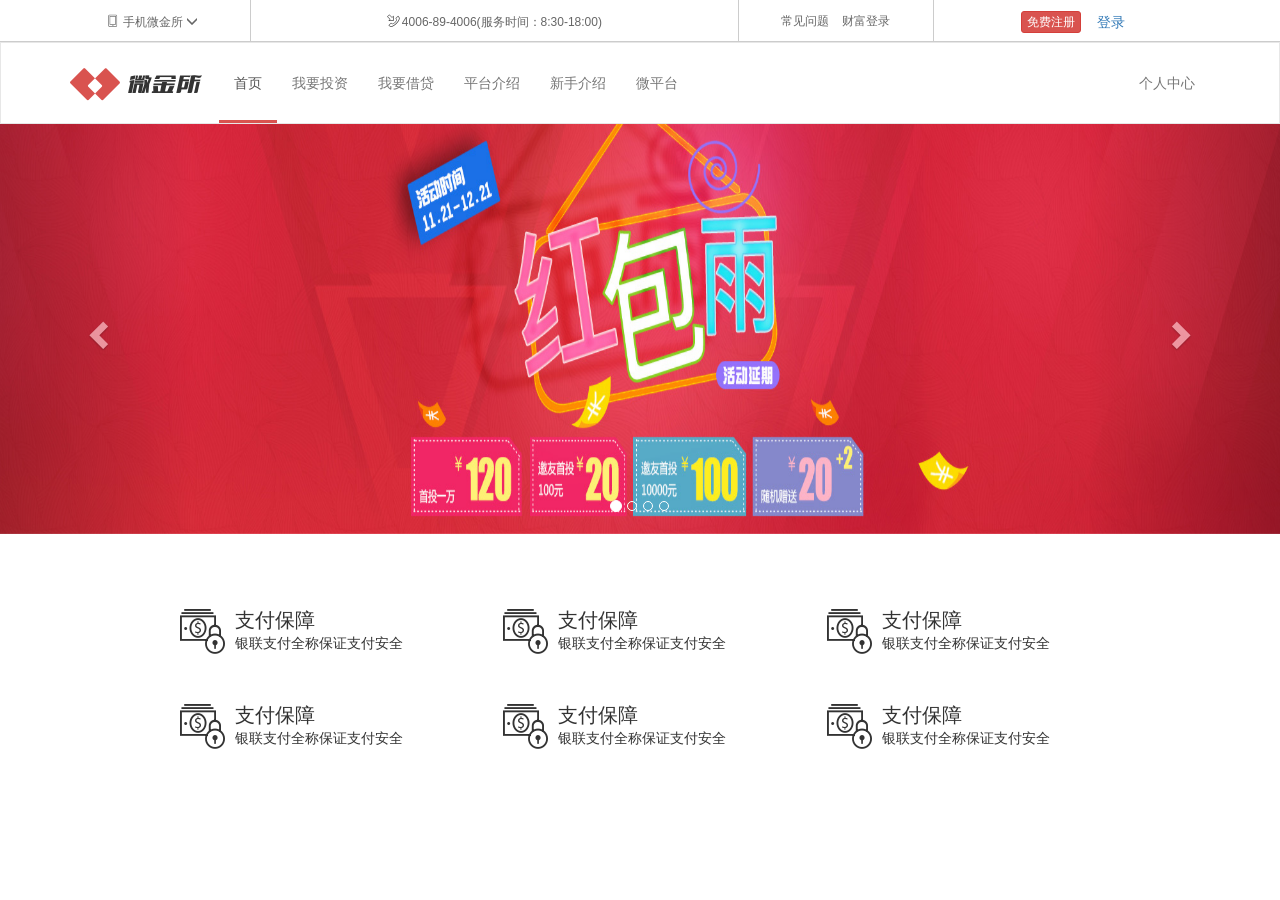
<file: WeiJinSuo/index.html>
<!DOCTYPE html>
<html>
<head lang="en">
    <meta charset="UTF-8">
    <meta name="viewport"
          content="width=device-width, user-scalable=no, initial-scale=1.0, maximum-scale=1.0, minimum-scale=1.0"/>
    <title>wjs.广州</title>
    <link rel="stylesheet" href="lib/bootstrap/css/bootstrap.css"/>
    <link rel="shoucut icon" href="./favicon.ico"/>
    <!--[if lt ie 9]>
        <script src="lib/html5shiv/html5shiv.js"></script>
        <script src="lib/respond/respond.js"></script>
    <![endif]-->
    <link rel="stylesheet" href="css/reset.css"/>
    <link rel="stylesheet" href="css/index.css"/>
    <link rel="stylesheet" href="css/style.css"/>
</head>
<body>

<div class="wjs_container">
    <!-- 页面头部-->
    <div class="wjs_header hidden-sm hidden-xs">
        <div class="container">
           <div class="row">
               <div class="col-md-2">
                   <a href="#" class="wjs_app">
                       <span class="wjs_icon wjs_icon_phone "></span>
                       <span>手机微金所</span>
                       <span class="icon_down  glyphicon glyphicon-menu-down "></span>
                       <img  src="./images/code.jpg" alt=""/>
                   </a>
               </div>
               <div class="col-md-5">
                   <span class="wjs_icon wjs_icon_tel"></span>
                   <a href="javascript:;">4006-89-4006(服务时间：8:30-18:00)</a>
               </div>
               <div class="col-md-2">
                   <a href="javascript:;">常见问题</a>
                   <a href="javascript:;" class="ml_10">财富登录</a>
               </div>
               <div class="col-md-3">
                   <button type="button" class="btn btn-danger btn-xs bgRed">免费注册</button>
                   <button type="button" class="btn btn-link">登录</button>
               </div>
           </div>
        </div>
    </div>
    <!-- 页面导航-->
    <nav class="navbar wjs_nav">
        <div class="container">
            <!-- Brand and toggle get grouped for better mobile display -->
            <div class="navbar-header">
                <button type="button" class="navbar-toggle collapsed mt_23 mb_23" data-toggle="collapse" data-target="#bs-example-navbar-collapse-1" aria-expanded="false">
                    <span class="sr-only">Toggle navigation</span>
                    <span class="icon-bar"></span>
                    <span class="icon-bar"></span>
                    <span class="icon-bar"></span>
                </button>
                <a class="navbar-brand" href="#">
                    <span class="wjs_icon wjs_icon_logo"></span>
                    <span class="wjs_icon wjs_icon_word"></span>
                </a>
            </div>

            <!-- Collect the nav links, forms, and other content for toggling -->
            <div class="collapse navbar-collapse" id="bs-example-navbar-collapse-1">
                <ul class="nav navbar-nav">
                    <li class="active"><a href="#">首页</a></li>
                    <li><a href="#">我要投资</a></li>
                    <li><a href="#">我要借贷</a></li>
                    <li><a href="#">平台介绍</a></li>
                    <li><a href="#">新手介绍</a></li>
                    <li><a href="#">微平台</a></li>

                </ul>

                <ul class="nav navbar-nav navbar-right hidden-sm hidden-xs ">
                    <li><a href="#">个人中心</a></li>
                </ul>
            </div>
        </div>
    </nav>
    <!-- 广告图-->
    <div class="wjs_banner">
        <div id="imageId" class="carousel slide" data-ride="carousel">
            <!-- Indicators -->
            <ol class="carousel-indicators">
                <li data-target="#imageId" data-slide-to="0" class="active"></li>
                <li data-target="#imageId" data-slide-to="1"></li>
                <li data-target="#imageId" data-slide-to="2"></li>
                <li data-target="#imageId" data-slide-to="3"></li>
            </ol>
            <!-- Wrapper for slides -->
            <div class="carousel-inner" role="listbox">
                <div class="item active">
                    <a href="javascript:;" class="pc_pic hidden-xs"><img src="./images/slide_01_2000x410.jpg" /></a>
                    <a href="javascript:;" class="moblie_pic hidden-sm hidden-md hidden-lg "><img src="./images/slide_01_640x340.jpg" /></a>
                </div>
                <div class="item">
                    <a href="javascript:;" class="pc_pic hidden-xs"><img src="./images/slide_02_2000x410.jpg" /></a>
                    <a href="javascript:;" class="moblie_pic hidden-sm hidden-md hidden-lg "><img src="./images/slide_02_640x340.jpg" /></a>

                </div>

                <div class="item">
                    <a href="javascript:;" class="pc_pic hidden-xs"><img src="./images/slide_03_2000x410.jpg" /></a>
                    <a href="javascript:;" class="moblie_pic hidden-sm hidden-md hidden-lg "><img src="./images/slide_03_640x340.jpg" /></a>

                </div>

                <div class="item">
                    <a href="javascript:;" class="pc_pic hidden-xs"><img src="./images/slide_04_2000x410.jpg" /></a>
                    <a href="javascript:;" class="moblie_pic hidden-sm hidden-md hidden-lg "><img src="./images/slide_04_640x340.jpg" /></a>

                </div>

            </div>

            <!-- Controls -->
            <a class="left carousel-control" href="#imageId" role="button" data-slide="prev">
                <span class="glyphicon glyphicon-chevron-left" aria-hidden="true"></span>

            </a>
            <a class="right carousel-control" href="#imageId" role="button" data-slide="next">
                <span class="glyphicon glyphicon-chevron-right" aria-hidden="true"></span>
            </a>
        </div>

    </div>
    <!-- 产品区块-->
    <div class="wjs_product hidden-xs">
        <div class="container">
            <div class="row">
                <div class="col-md-4 col-sm-6">
                    <div class="media">
                        <div class="media-left">
                            <!-- 字体图标 -->
                            <span class="wjs_icon wjs_icon_baozhang"></span>
                        </div>
                        <div class="media-body">
                            <h4 class="media-heading">支付保障</h4>
                            <p>银联支付全称保证支付安全</p>
                        </div>
                    </div>
                </div>
                <div class="col-md-4 col-sm-6">
                    <div class="media">
                        <div class="media-left">
                            <!-- 字体图标 -->
                            <span class="wjs_icon wjs_icon_baozhang"></span>
                        </div>
                        <div class="media-body">
                            <h4 class="media-heading">支付保障</h4>
                            <p>银联支付全称保证支付安全</p>
                        </div>
                    </div>
                </div>
                <div class="col-md-4 col-sm-6">
                    <div class="media">
                        <div class="media-left">
                            <!-- 字体图标 -->
                            <span class="wjs_icon wjs_icon_baozhang"></span>
                        </div>
                        <div class="media-body">
                            <h4 class="media-heading">支付保障</h4>
                            <p>银联支付全称保证支付安全</p>
                        </div>
                    </div>
                </div>
                <div class="col-md-4 col-sm-6">
                    <div class="media">
                        <div class="media-left">
                            <!-- 字体图标 -->
                            <span class="wjs_icon wjs_icon_baozhang"></span>
                        </div>
                        <div class="media-body">
                            <h4 class="media-heading">支付保障</h4>
                            <p>银联支付全称保证支付安全</p>
                        </div>
                    </div>
                </div>
                <div class="col-md-4 col-sm-6">
                    <div class="media">
                        <div class="media-left">
                            <!-- 字体图标 -->
                            <span class="wjs_icon wjs_icon_baozhang"></span>
                        </div>
                        <div class="media-body">
                            <h4 class="media-heading">支付保障</h4>
                            <p>银联支付全称保证支付安全</p>
                        </div>
                    </div>
                </div>
                <div class="col-md-4 col-sm-6">
                    <div class="media">
                        <div class="media-left">
                            <!-- 字体图标 -->
                            <span class="wjs_icon wjs_icon_baozhang"></span>
                        </div>
                        <div class="media-body">
                            <h4 class="media-heading">支付保障</h4>
                            <p>银联支付全称保证支付安全</p>
                        </div>
                    </div>
                </div>
            </div>
        </div>
    </div>
    <!--预约-->
    <div class="wjs_book"></div>

</div>

</body>
</html>
<script src="lib/jquery/jquery.js"></script>
<script src="lib/bootstrap/js/bootstrap.js"></script>
</file>
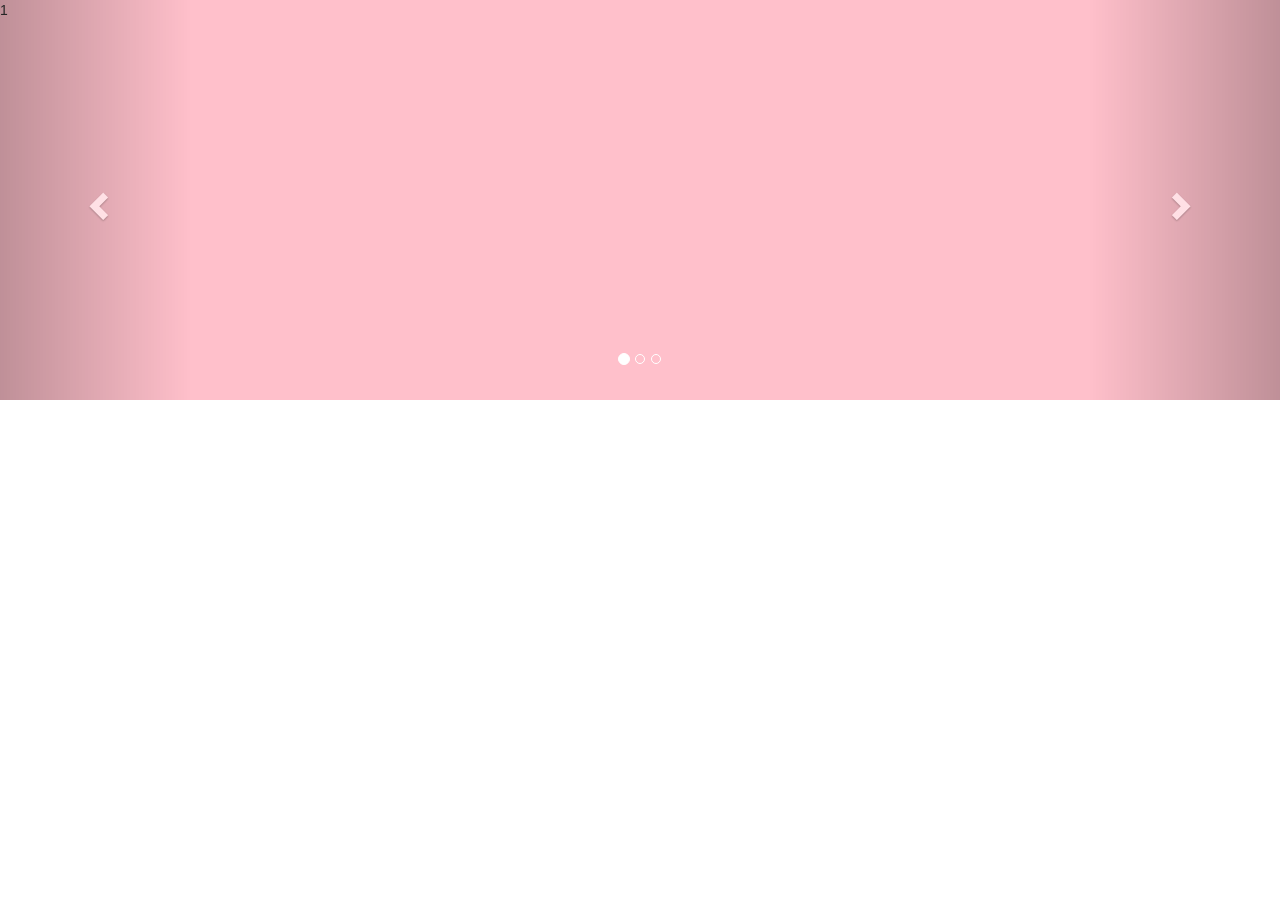
<file: WeiJinSuo/banner.html>
<!DOCTYPE html>
<html>
<head lang="en">
    <meta charset="UTF-8">
    <title></title>
    <link rel="stylesheet" href="lib/bootstrap/css/bootstrap.css"/>
    <style>

        .item {
            height: 400px;
        }
        .item:nth-child(1) {

            background: pink;
        }
        .item:nth-child(2) {

            background: blue;
        }
        .item:nth-child(3) {

            background: purple;
        }
    </style>
</head>
<body>

    <div id="carousel-example-generic" class="carousel slide" data-ride="carousel">
        <!-- Indicators -->
        <ol class="carousel-indicators">
            <li data-target="#carousel-example-generic" data-slide-to="0" class="active"></li>
            <li data-target="#carousel-example-generic" data-slide-to="1"></li>
            <li data-target="#carousel-example-generic" data-slide-to="2"></li>
        </ol>

        <!-- Wrapper for slides -->
        <div class="carousel-inner" role="listbox">
            <div class="item active">
1
            </div>
            <div class="item">
2
            </div>

            <div class="item">
3
            </div>

        </div>

        <!-- Controls -->
        <a class="left carousel-control" href="#carousel-example-generic" role="button" data-slide="prev">
            <span class="glyphicon glyphicon-chevron-left" aria-hidden="true"></span>

        </a>
        <a class="right carousel-control" href="#carousel-example-generic" role="button" data-slide="next">
            <span class="glyphicon glyphicon-chevron-right" aria-hidden="true"></span>

        </a>
    </div>


<script src="lib/jquery/jquery.js"></script>
<script src="lib/bootstrap/js/bootstrap.js"></script>

</body>
</html>
</file>
<file: WeiJinSuo/css/index.css>
html , body {
    width: 100%;
    font-size: 14px;
    font-family: "Helvetica Neue", Helvetica, Arial, sans-serif;
    color:#333;
}
.wjs_container {
    width: 100%;
}

/*

������

*/
.bgRed {
    background-color: #d9534f!important;
}
.bgRed:hover {
    background-color: #d9534f!important;
    border: 1px solid #d9534f!important;
}
.ml_10 {
    margin-left: 10px!important;;
}
.mt_23 {
    margin-top: 23px!important;
}
.mb_23 {
    margin-bottom: 23px!important;
}


@font-face {
    font-family: "wjs_hello"; /* �Զ����������� */
    src: url('../font/MiFie-Web-Font.eot');
    src:url('../font/MiFie-Web-Font.woff') format('woff'),
    url('../font/MiFie-Web-Font.ttf') format('truetype'),
    url('../font/MiFie-Web-Font.svg') format('svg');
}
.wjs_icon {
    font-family: wjs_hello;
}
.wjs_icon_phone:before {
    content:"\e908";
}
.wjs_icon_tel:before {
    content:"\e909";
}
.wjs_icon_logo:before {
    content:"\e920";
}
.wjs_icon_word:before {
    content:"\e93e";
}
.wjs_icon_baozhang:before {
    content: "\e903";
}
</file>
<file: WeiJinSuo/css/style.css>
/*header css start */

.wjs_header {
    width: 100%;
    height: 42px;
    border-bottom: 1px solid #ccc;
}
.wjs_header .container .row > div { /* > ����ѡ��ֱ����Ԫ�� */
    height: 42px;
    line-height: 42px;
    text-align: center;
    font-size: 12px;
}
/*.wjs_header .container .row > div:first-child {*/
/*border-left: none;*/
/*}*/

.wjs_header .container .row > div + div { /* + ����ѡ���� */
    border-left: 1px solid #ccc;
}

.wjs_header .container .row > div button { /* ����Ԫ�� */

}
.wjs_header .container .row > div a {
    text-decoration: none;
    color: #666;
}

.wjs_header .container .row .wjs_app {
    display: block;
    position: relative;
}
.wjs_header .container .row .wjs_app>img {
    position: absolute;
    top: 41px;
    left: 0;
    right: 0;
    margin: 0 auto;
    z-index: 999;
    border: 1px solid #ccc;
    border-top: 0;
    display: none;
}
.wjs_header .container .row .wjs_app:hover > img{
    display: block;
}



    /*header css end */
/* nav css start */
.wjs_nav {
    background-color: #fff;
    border-color: #e7e7e7;
    border-radius: 0;
    margin-bottom: 0;
}
.wjs_nav .navbar-brand {
    color: #777;
    height: 80px;
    line-height: 50px;
}
.wjs_nav .navbar-brand:hover,
.wjs_nav .navbar-brand:focus {
    color: #5e5e5e;
    background-color: transparent;
}
.wjs_nav .navbar-text {
    color: #777;
}
.wjs_nav .navbar-nav > li > a {
    color: #777;
    height: 80px;
    line-height: 50px;
}
.wjs_nav .navbar-nav > li > a:hover,
.wjs_nav .navbar-nav > li > a:focus {
    color: #333;
    background-color: transparent;
    border-bottom: 3px solid #d9534f;
}
.wjs_nav .navbar-nav > .active > a,
.wjs_nav .navbar-nav > .active > a:hover,
.wjs_nav .navbar-nav > .active > a:focus {
    color: #555;
    background-color: #fff;
    border-bottom: 3px solid #d9534f;
}
.wjs_nav .navbar-nav > .disabled > a,
.wjs_nav .navbar-nav > .disabled > a:hover,
.wjs_nav .navbar-nav > .disabled > a:focus {
    color: #ccc;
    background-color: transparent;
}
.wjs_nav .navbar-toggle {
    border-color: #ddd;
}
.wjs_nav .navbar-toggle:hover,
.wjs_nav .navbar-toggle:focus {
    background-color: #ddd;
}
.wjs_nav .navbar-toggle .icon-bar {
    background-color: #888;
}
.wjs_nav .navbar-collapse,
.wjs_nav .navbar-form {
    border-color: #e7e7e7;
}

@media (max-width: 768px) { /* �Զ����ý���ѯ  */
    .wjs_nav .navbar-collapse,
    .wjs_nav .navbar-form {
        position: fixed;
        top: 80px;
        left: 0;
        width: 100%;
        background: #fff;
        z-index: 1000;
        margin: 0;
    }
}
.wjs_nav .navbar-nav > .open > a,
.wjs_nav .navbar-nav > .open > a:hover,
.wjs_nav .navbar-nav > .open > a:focus {
    color: #555;
    background-color: #e7e7e7;
}
@media (max-width: 767px) {
    .wjs_nav .navbar-nav .open .dropdown-menu > li > a {
        color: #777;
    }
    .wjs_nav .navbar-nav .open .dropdown-menu > li > a:hover,
    .wjs_nav .navbar-nav .open .dropdown-menu > li > a:focus {
        color: #333;
        background-color: transparent;
    }
    .wjs_nav .navbar-nav .open .dropdown-menu > .active > a,
    .wjs_nav .navbar-nav .open .dropdown-menu > .active > a:hover,
    .wjs_nav .navbar-nav .open .dropdown-menu > .active > a:focus {
        color: #555;
        background-color: #e7e7e7;
    }
    .wjs_nav .navbar-nav .open .dropdown-menu > .disabled > a,
    .wjs_nav .navbar-nav .open .dropdown-menu > .disabled > a:hover,
    .wjs_nav .navbar-nav .open .dropdown-menu > .disabled > a:focus {
        color: #ccc;
        background-color: transparent;
    }
}
.wjs_nav .navbar-link {
    color: #777;
}
.wjs_nav .navbar-link:hover {
    color: #333;
}
.wjs_nav .btn-link {
    color: #777;
}
.wjs_nav .btn-link:hover,
.wjs_nav .btn-link:focus {
    color: #333;
}
.wjs_nav .btn-link[disabled]:hover,
fieldset[disabled] .wjs_nav .btn-link:hover,
.wjs_nav .btn-link[disabled]:focus,
fieldset[disabled] .wjs_nav .btn-link:focus {
    color: #ccc;
}

.wjs_icon_logo {
    color:#d9534f;
    font-size: 50px;
    vertical-align: middle;
}

.wjs_icon_word {
    color:#333;
    font-size: 30px;
    vertical-align: middle;
}



/* nav css end */


/*banner css start */
.wjs_banner {
    width: 100%;
}
.wjs_banner div .item .pc_pic {
    display: block;
    width: 100%;
}
.wjs_banner div .item .pc_pic > img {
    display: block;
    width: 100%;
    height: 410px;
}
.wjs_banner div .item .moblie_pic {
    width: 100%;
    display: block;
}
.wjs_banner div .item .moblie_pic>img {
    width: 100%;
    display: block;
}
/*banner css end  */


/*product css start */
.wjs_product {
    padding: 50px 30px;
    width: 100%;
}
.wjs_product .container .row > div {
    padding: 25px;
}
.wjs_product .container .row > div span { /*��Ӻ��Ԫ��*/
    font-size: 45px;
    color: #333;
}
.wjs_product .container .row > div h4 {
    font-size: 20px;
    color: #333;
}

@media screen and (min-width: 970px ) {

    .wjs_product .container {
        width: 970px;
        margin: 0 auto;
    }
}
@media screen and (min-width: 750px ) and (max-width: 970px){

    .wjs_product .container {
        width: 550px;
        margin: 0 auto;
    }
}
/*product css end  */
</file>
